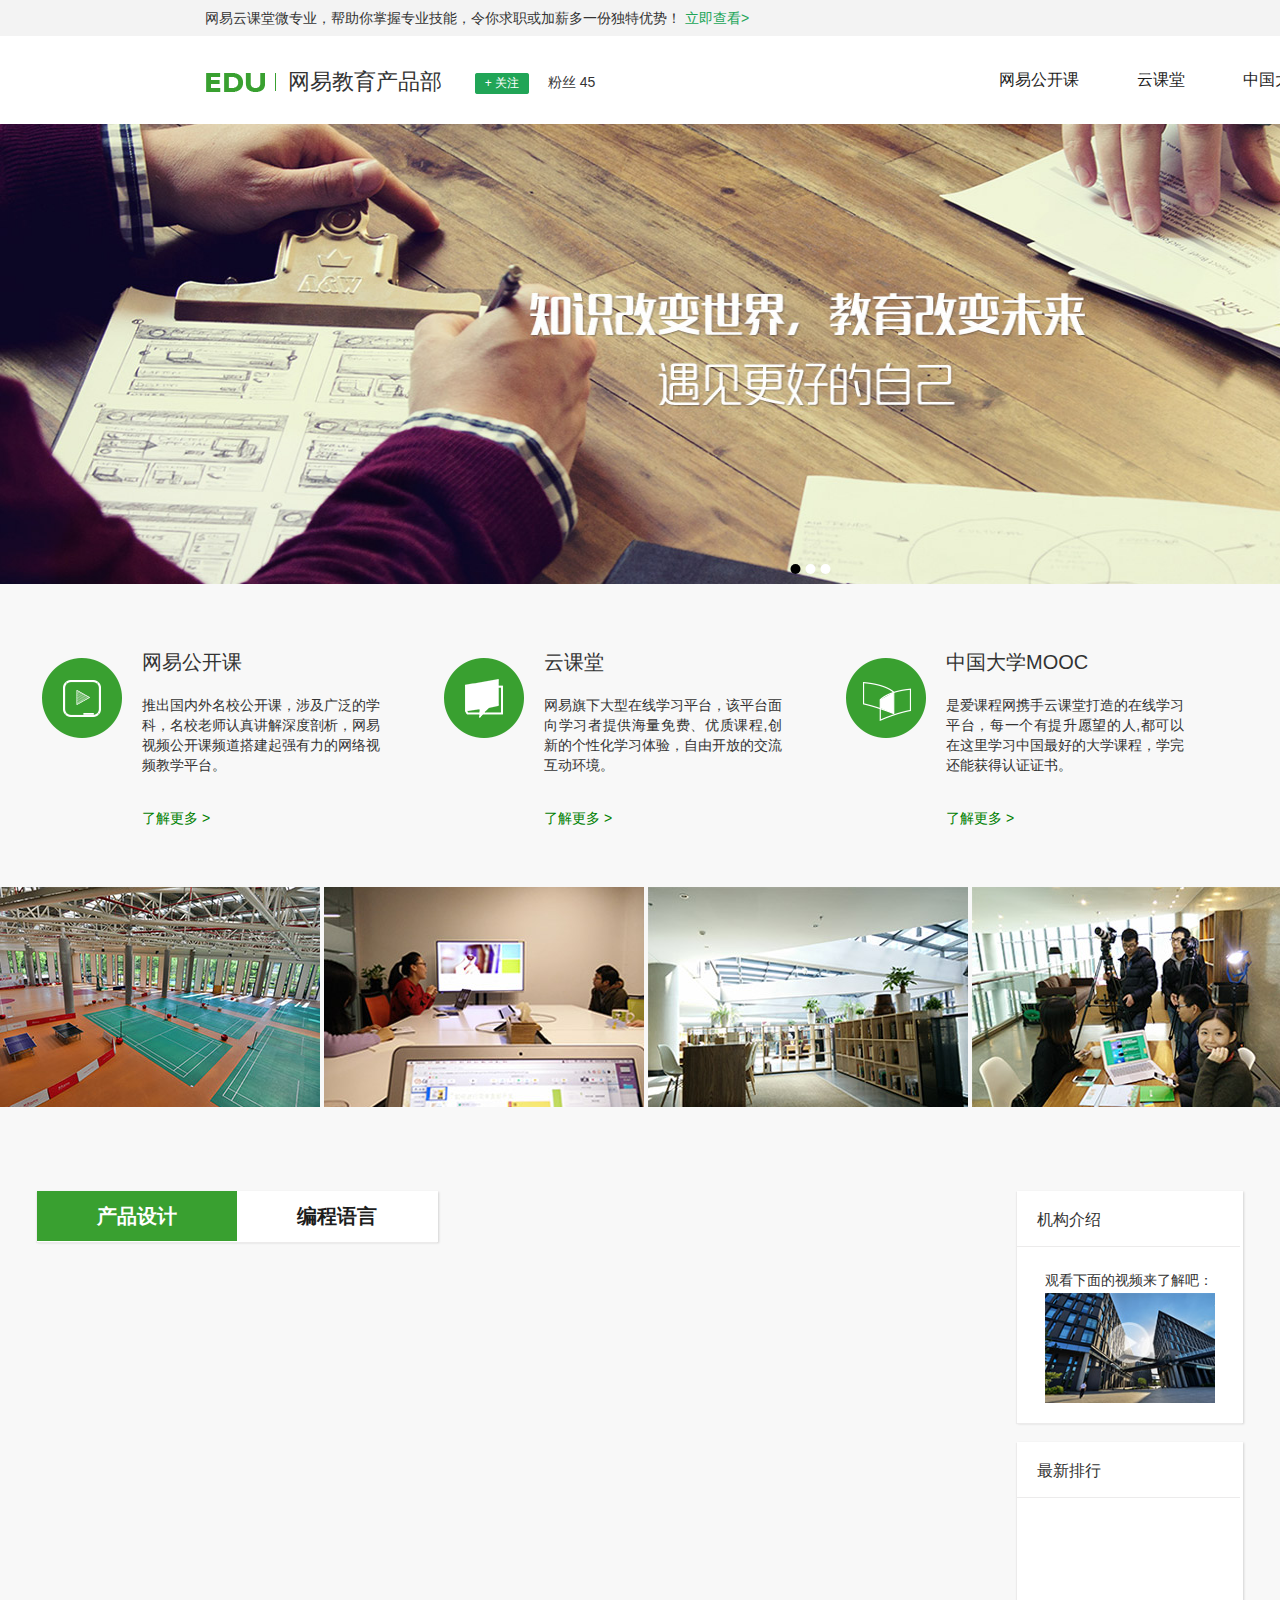
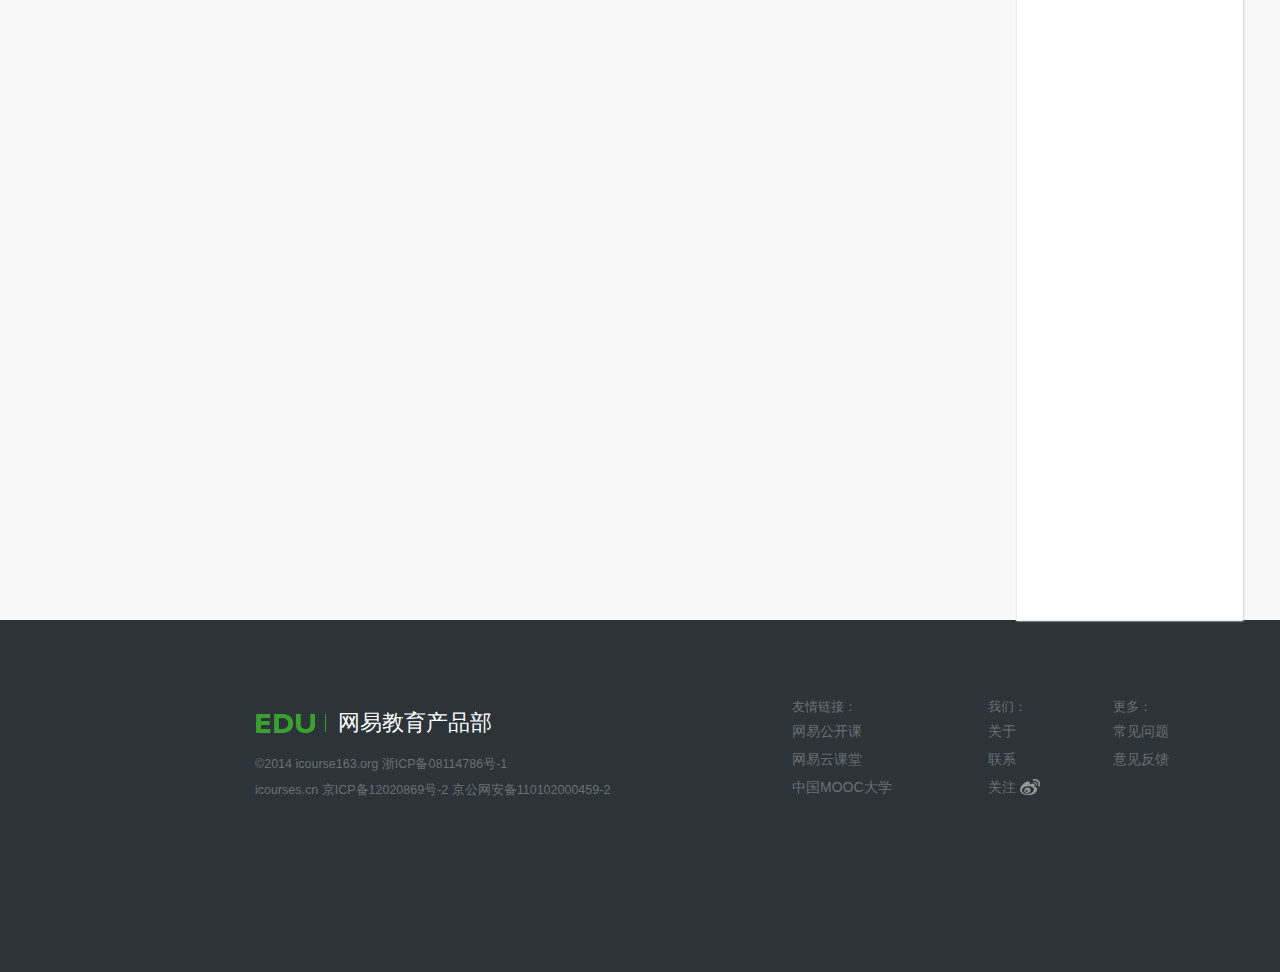
<file: index.html>
<!DOCTYPE html>
<html>
<head>
    <meta charset="UTF-8">
    <title>网易教育产品部</title>
    <link rel="stylesheet" href="index.css">
    <link rel="shortcut icon" href="favicon.ico" />
    <!-- 页面基础js引入，不需要在dom加载完后 -->
    <script src='js/base/util.js'></script>
    <script src='js/base/md5.js'></script>
</head>
<body>
    <div class="g-doc">
        <!-- 页面头部 -->
        <div class="g-hd">
            <div class="m-note-wrap">
                <div class="m-note">
                    <p>网易云课堂微专业，帮助你掌握专业技能，令你求职或加薪多一份独特优势！
                        <a href="http://study.163.com/" target="_blank">立即查看&gt;</a>
                    </p>
                    <p class='u-noshow'>×&nbsp;不再提醒</p>
                </div>
            </div>
            <div class="m-top">
                <div class="m-logo f-fl"><h1>网易教育产品部</h1></div>
                <div class="m-favor f-fl">
                    <span class="u-btn1" id='btnFavor'>+&nbsp;关注</span>
                    <span class="u-btn2" id='btnFavored'>√&nbsp;已关注&nbsp;&nbsp;|&nbsp;&nbsp;<a>取消</a></span>
                    <span class="u-fan">粉丝&nbsp;45</span></div>
                <div class="m-nav f-fr">
                    <a href="http://open.163.com/" target="_blank">网易公开课</a>
                    <a href="http://study.163.com/" target="_blank">云课堂</a>
                    <a href="http://www.icourse163.org/" target="_blank">中国大学MOOC</a>
                    <a class="u-icn f-fr"></a>                
                </div>
            </div>        
        </div>
        <!-- 页面体-->
        <div class="g-bd">
            <!-- 上部分 -->
            <div class="m-wrap">
                <!-- 图片轮播 -->
                <div class="m-sld-wrap f-oh">                             
                       <div class="u-pointer"><i></i><i></i><i></i></div>
                </div>                
                <!-- 导航 -->
                <div class="m-nav1 f-cb">                
                    <div class="m-ad f-fl">
                        <div class="m-icon f-fl">
                            <div class="u-icon u-i1"></div>
                        </div>
                        <div class="m-info">
                            <h3>网易公开课</h3>
                            <p>推出国内外名校公开课，涉及广泛的学科，名校老师认真讲解深度剖析，网易视频公开课频道搭建起强有力的网络视频教学平台。</p>
                            <a href="http://open.163.com/" target="_blank">了解更多&nbsp;&gt;</a>
                        </div>
                    </div>
                    <div class="m-ad f-fl f-cb">
                        <div class="m-icon f-fl">
                            <div class="u-icon u-i2"></div>
                        </div>
                        <div class="m-info">
                            <h3>云课堂</h3>
                            <p>网易旗下大型在线学习平台，该平台面向学习者提供海量免费、优质课程,创新的个性化学习体验，自由开放的交流互动环境。</p>
                            <a href="http://study.163.com/" target="_blank">了解更多&nbsp;&gt;</a>
                        </div>
                    </div>
                    <div class="m-ad f-fl f-cb">
                        <div class="m-icon f-fl">
                            <div class="u-icon u-i3"></div>
                        </div>
                        <div class="m-info">
                            <h3>中国大学MOOC</h3>
                            <p>是爱课程网携手云课堂打造的在线学习平台，每一个有提升愿望的人,都可以在这里学习中国最好的大学课程，学完还能获得认证证书。</p>
                            <a href="http://www.icourse163.org/" target="_blank">了解更多&nbsp;&gt;</a>
                        </div>
                    </div>           
                </div>
                <!-- 图片列表 -->
                <div class="m-imgs">
                    <div class="i-first"></div>
                    <div class="i-photo2"></div>
                    <div class="i-photo3"></div>
                    <div class="i-photo4"></div>
                    <div class="i-last"></div>
                </div>
            </div>
            <!-- 主体内容区 -->
            <div class="g-mn f-cb">
                <!-- 左侧主要内容 -->
                <div class="g-mnc f-fl">
                    <!-- tab -->
                    <ul id="tabControl" class="m-tab f-shadow f-fbold">
                        <li class="f-fl"><a href="#tabDesign" >产品设计</a></li>
                        <li class="f-fl"><a href="#tabProgram" >编程语言</a></li>
                    </ul>
                    <!-- tab内容页 -->
                    <div id="tabContent" class="m-ct">
                        <div id="tabDesign" class="f-dn">                            
                        </div>
                        <div id="tabProgram" class="f-dn">
                        </div>
                    </div>                    
                </div>
                <!-- 右侧边栏 -->
                <div class="g-sd f-fl">
                    <!-- 机构介绍 -->
                    <div class="m-intro f-shadow">
                        <div class="u-title"><h3>机构介绍</h3></div>
                        <div class="u-video">
                            <p>观看下面的视频来了解吧：</p>                            
                            <img width="170" height="110" src="images/video.jpg" alt="">          
                        </div>
                    </div>
                    <!-- 最热排行 -->
                    <div class="m-rank f-shadow">
                        <div class="u-title"><h3>最新排行</h3></div>
                        <div class="m-rank-wrap f-oh"></div>                        
                    </div>
                </div>
            </div>
        </div>
        <!-- 页面脚 -->
        <div class="g-ft">
            <div class="m-foot">
                <!-- 左侧logo -->
                <div class="m-logo f-fl">
                    <h1>网易教育产品部</h1><span>©2014 icourse163.org 浙ICP备08114786号-1<br/>icourses.cn 京ICP备12020869号-2 京公网安备110102000459-2</span>
                </div>
                <!-- 右侧链接 -->
                <div class="m-about f-fr">
                    <div class="m-box1 f-fl">
                        <div class="u-t">友情链接：</div>
                        <span><a href="">网易公开课</a><br/><a href="">网易云课堂</a><br/><a href="">中国MOOC大学</a></span>
                    </div>
                    <div class="m-box2 f-fl">
                        <div class="u-t">我们：</div>
                        <span><a href="">关于</a><br/><a href="">联系</a><br/><a href="">关注&nbsp;<i class="u-wb"></i></a>
                    </div>
                    <div class="m-box3 f-fl">
                        <div class="u-t">更多：</div>
                        <span><a href="">常见问题</a><br/><a href="">意见反馈</a></span>
                    </div>
                </div>
            </div>
        </div>
    </div>
    <!-- 针对不支持media query做的响应式 -->
    <script src="js/media4NoSupported.js"></script>
    <!-- 页面组件js引入 -->
    <script src='js/components/banner.js'></script>
    <script src='js/components/hotlist.js'></script>
    <script src='js/components/courselist.js'></script>
    <script src='js/components/modal.js'></script>
    <script src='js/components/loginmodal.js'></script>
    <script src='js/components/tab.js'></script>
    <script src='js/index.js'></script>
</body>
</html>
</file>
<file: index.css>
/* reset */
html,body,h1,h2,h3,h4,h5,h6,div,dl,dt,dd,ul,ol,li,p,blockquote,pre,hr,figure,table,caption,th,td,form,fieldset,legend,input,button,textarea,menu{margin:0;padding:0;-moz-user-select:none;-webkit-user-select:none;user-select:none;}
header,footer,section,article,aside,nav,hgroup,address,figure,figcaption,menu,details{display:block;}
html,body,fieldset,img,iframe,abbr{border:0;}
li{list-style:none;display:inline-block;}
h1,h2,h3,h4,h5,h6,small{font-size:100%;}
li,a,button{cursor:pointer;}
h1,h2,h3,h4,h5,h6,em,strong,b{font-weight:normal;}
p,span{display:inline;}
del,ins,u,s,a,a:hover{text-decoration:none;}
body,textarea,input,button,select,legend{font:14px/1.25 helvetica,"Hiragino Sans GB","Microsoft YaHei","微软雅黑","宋体";color:#333;outline:0;}
body{background:#f8f8f8;}
a{color:#1d1d1d;}
button,input[type="button"],input[type="submit"],input[type="reset"]{-webkit-appearance:none;}
html,body{width:100%;height:100%;}

/* function */
.f-dn{display:none !important;}
.f-cb:after{display:block;clear:both;visibility:hidden;height:0;overflow:hidden;content:".";}
.f-cb{zoom:1;}
.f-fs0{font-size:12px;}
.f-fs1{font-size:14px;}
.f-lh0{line-height:15px;}
.f-fc1{color:#999;}
.f-fc2{color:#ff3f00;}
.f-fc3{color:#39a030 !important;}
.f-fbold{font-weight:bold;}
.f-fl{float:left;}
.f-fr{float:right;}
.f-shadow{box-shadow:-1px 1px 1px #ecebeb,1px 1px 2px #d4d3d3;}
.f-shadow-big{box-shadow:-1px 1px 2px 1px #d0cfd0,1px -1px 2px 1px #d0cfd0;}
.f-oh{overflow:hidden;}
.f-bd{border:1px solid #d0cfd0;}

/* 布局 */
.g-doc{position:relative;}
.g-hd{background:#fff;min-width:1616px;}
.g-bd{width: 100%;}

.g-mn{margin:0 auto;margin-top:84px;width:1206px;}
.g-mnc{width:980px;}
.g-sd{width:224px;}
.g-sd .u-title{position:relative;width:223px;height:55px;border-bottom:1px solid #ecebeb;}
.g-sd .u-title h3{display:inline-block;position:absolute;top:19px;left:20px;font-size:16px;} 
.g-ft{background:#2c3339;height:262px;padding-top:90px;min-width:1616px;}

/* 顶部提示 */
.m-note-wrap{background-color: #f3f3f3;}
.m-note{width: 1206px;height: 36px;margin:0 auto;position:relative;}
.m-note p{line-height: 36px;color:#333;}
.m-note a{color:#21a557;}
.m-note .u-noshow{position:absolute;right:1px;top:0px;cursor:pointer;}

/* 页头 */
.m-top{width:1206px;margin:0 auto;height: 22px;padding:33px 0 33px;}
.m-top .m-logo{width:238px;}
.m-top .m-logo h1{width:155px;height:26px;padding-left: 83px;background:url(images/sprite.png)  no-repeat -205px 4px;font-size: 22px;line-height:26px;}
.m-top .m-favor{margin-left:31px; height:26px; line-height:26px; } 
.m-favor .u-btn1{background:url(images/sprite.png) no-repeat -142px 0px; width:56px; height:21px; display:inline-block; font-size:12px; text-align:center; line-height:21px; color: #fff;cursor: pointer; }
.m-favor .u-btn2{background:url(images/sprite.png) no-repeat -60px -28px; width:106px; height:21px; display:inline-block; font-size:12px; text-align:center; line-height:21px; color: #000;cursor: pointer; }
.m-favor .u-btn1:hover{background:url(images/sprite.png) no-repeat 0px -29px; }
.m-favor .u-btn2:hover{background:url(images/sprite.png) no-repeat -170px -28px; }
.m-favor .u-btn2>a:hover{color:#39a030;}
.m-top .m-favor .u-fan{margin-left:14px; }
.m-top .m-nav{width:452px;margin-right:14px;}
.m-top .m-nav>a{margin-left:54px;height:22px;line-height:22px;font-size:16px;}
.m-top .m-nav>a:hover{color:green;}
.m-top .m-nav .u-icn{display:block;margin-left:0px;width:18px;height:18px;background:url(images/sprite.png) no-repeat -11px 0px;}
.m-top .m-nav .u-icn:hover{background:url(images/sprite.png) no-repeat -31px 0px;}

/* 轮播图 */
.m-wrap{text-align:center;}
.m-sld-wrap{position:relative;display:inline-block;width:1616px;height:460px}
.m-banner,.m-banner .u-banner{width:100%;height:100%;}
.m-banner .u-banner{position: absolute;top:0;left: 0;text-align: center;background-color: #fff;}
.m-banner .u-banner img{width: 1616px;height: 100%;cursor:pointer;}
/* 轮播图导航按钮 */
.m-banner .z-active{transition: opacity .5s ease-in;}
.m-sld-wrap .u-pointer {z-index: 10;position: absolute;bottom: 10px;left: 50%;-ms-transform: translateX(-50%);transform: translateX(-50%);}
.m-sld-wrap .u-pointer i{width: 10px;height: 10px;background-color: #fff;-ms-border-radius: 10px;border-radius: 10px;display: inline-block;vertical-align:bottom;margin-left: 5px;cursor:pointer;}
.m-sld-wrap .u-pointer .z-active{background-color: #000;}

/* 轮播图下方介绍区域 */
.m-wrap .m-nav1{width:1206px;height:298px;margin:0 auto;}
.m-wrap .m-nav1 .m-ad{width:402px;}
.m-wrap .m-nav1 .m-ad .m-icon{width:80px;position:relative;}
.m-wrap .m-nav1 .m-ad .m-icon .u-icon{position:absolute;top:69px;left:5px;width:80px;height:80px;}
.m-wrap .m-nav1 .m-ad .m-icon .u-i1{background:url(images/sprite.png) no-repeat -5px -55px;}
.m-wrap .m-nav1 .m-ad .m-icon .u-i2{background:url(images/sprite.png) no-repeat -89px -55px;}
.m-wrap .m-nav1 .m-ad .m-icon .u-i3{background:url(images/sprite.png) no-repeat -173px -55px;}
.m-wrap .m-nav1 .m-ad .m-info{margin:61px 0 0 105px;padding-right:59px;text-align:left;}
.m-wrap .m-nav1 .m-ad .m-info h3{font-size:20px;margin-bottom:20px;}
.m-wrap .m-nav1 .m-ad .m-info p{display:block;text-align:justify;font-size:14px;line-height:20px;}
.m-wrap .m-nav1 .m-ad .m-info a{display:inline-block;margin-top:35px;color:green;}
.m-wrap .m-nav1 .m-ad .m-info a:hover{text-decoration:underline;}

/* 照片 */
.m-wrap .m-imgs{width:1616px;height:220px;margin:0 auto;}
.m-wrap .m-imgs div{width:320px;height:220px;float:left;}
.m-wrap .m-imgs .i-first{background:url(images/img1.jpg);margin-right:4px;}
.m-wrap .m-imgs .i-photo2{background:url(images/img2.jpg);margin-right:4px;}
.m-wrap .m-imgs .i-photo3{background:url(images/img3.jpg);margin-right:4px;}
.m-wrap .m-imgs .i-photo4{background:url(images/img4.jpg);margin-right:4px;}
.m-wrap .m-imgs .i-last{background:url(images/img5.jpg);}

/* tab与课程列表 */
.m-tab{background-color:#fff;width:401px;height:51px;z-index:210;color:#000;}
.m-tab li a{display:inline-block;width:200px;height:50px;line-height:50px;font-size:20px;text-align:center;}
.m-tab li a:active{background-color:#39a030;z-index:200;color:#fff;}
.m-ct{margin-top:28px;width:100%;}
.m-list1{width:100%;}
.m-list1 li{position:relative;margin-right:20px;margin-bottom:18px;width:225px;height:228px;box-sizing:border-box;background-color:#fff;}
.m-list1 li img{width:223px;height:124px;margin:1px 1px;}
.m-list1 li .u-info{margin-left:6px;line-height:19px;width:210px;height:84px;}
.m-list1 li .u-info h4{display:block;width:210px;font-size:12px;overflow:hidden;white-space:nowrap;text-overflow:ellipsis;height:21px;line-height: 21px}
.m-list1 li .u-info span{display:block;font-size:12px;height:21px;line-height: 21px}
.m-list1 li .u-info .u-learner{display:inline-block;margin:6px 0;border:solid 1px #ddd;height:16px;box-sizing:border-box;border-radius:2px;background:url(images/sprite.png) no-repeat -282px -31px;padding-left:16px;padding-right:3px;line-height: 16px;}
.m-list1 li .u-info .u-price{display:inline-block;border:solid 1px #ddd;height:16px;box-sizing:border-box;border-radius:2px;background:url(images/sprite.png) no-repeat -283px -31px;padding-left:12px;line-height: 16px;}
.m-list1 li .m-hover{min-width:480px;min-height:239px;position:absolute;top:-10px;left:-10px;z-index:12;background-color:#f8f8f8;}
.m-list1 li .m-detail{height:155px;padding:11px;box-sizing:border-box;background-color:#fff;}
.m-list1 li .m-detail img{margin:0;}
.m-list1 li .m-detail .u-info{margin-left:18px;}
.m-list1 li .m-detail .u-info h3{display:block;width:100%;font-size:18px;color:#333;}
.m-list1 li .m-detail .u-info span{color:#666;}
.m-list1 li .m-detail .u-info .u-learner{border:none;margin:15px 0;}
.m-list1 li .m-hover .u-des{padding:20px;}
.m-list1 li .m-hover .u-des span{color:#666;margin-top:20px;line-height:24px}

/* 分页 */
.m-pagerwrap{width:100%;height:20px;position:relative;margin-top:10px;margin-bottom:120px;}
.m-pagerwrap .m-pager{width:302px;height:20px;position:absolute;right:20px;}
.m-pagerwrap .m-pager li{height:20px;width:30px;vertical-align: middle;}
.m-pagerwrap .m-pager li .u-pre{display:inline-block;width:30px;height:20px;background:url(images/sprite.png) no-repeat -52px 0}
.m-pagerwrap .m-pager li .u-next{display:inline-block;width:30px;height:20px;background:url(images/sprite.png) no-repeat -85px 0;margin-left:1px;}
.m-pagerwrap .m-pager li .u-number{display:inline-block;width:20px;height:20px;line-height:20px;margin-left:5px;text-align:center;}
.m-pagerwrap .m-pager li .u-number:hover{background:url(images/sprite.png) no-repeat -118px 0;color:#fff;}
.m-pagerwrap .m-pager li .z-selected{color:#39a030;}

/* 视频 */
.m-intro{width:226px;height:232px;background-color:#fff;}
.m-intro .u-video{margin:20px auto;width:170px;}
.m-intro .u-video p{line-height:26px;}
.m-intro .u-video img{cursor:pointer;}

/* 热门课程 */
.m-rank{width:226px;height:778px;background-color:#fff;margin-top:19px;}
.m-rank-wrap{position:relative;width:188px;height:682px;margin:20px 0 0 20px;}
.m-rank .m-list2{position:absolute;top:0px;left:0px;}
.m-list2 li{margin-bottom:19px;}
.m-list2 li img{margin-left:-38px;height:50px;width:88px;}
.m-list2 li .u-info{margin-left:62px;}
.m-list2 li .u-info h4{display:inline-block;width:126px;font-size:14px;overflow:hidden;white-space:nowrap;text-overflow:ellipsis;}
.m-list2 li .u-info span{display:inline-block;margin-top:12px;background:url(images/sprite.png) no-repeat -284px -30px;padding-left:16px;}

.m-intro:hover,.m-rank:hover{box-shadow:1px 1px 2px 1px #d0cfd0;}

/* 页脚 */
.m-foot{width:1206px;margin:0 auto;height:90px;color:#6b6f71;}
.m-foot .m-logo{width:395px;margin-left:50px;}
.m-foot .m-logo h1{width:155px;height:26px;padding-left: 83px;background:url(images/sprite.png)  no-repeat -205px 4px;font-size: 22px;line-height:26px;color:#fff;}
.m-foot .m-logo span{display:inline-block;margin-top:15px;font-size:12.5px;line-height:26px;}
.m-foot .m-about{margin-right:209px;width:410px;}
.m-box1,.m-box2,.m-box3{margin-top:-10px;}
.m-box1{margin-right:96px;}
.m-box2{margin-right:72px;}
.m-box2{margin-right:72px;}
.m-foot .m-about .u-t{font-size:12.5px;margin-bottom:2px}
.m-foot .m-about span{display:inline-block;line-height:28px;}
.m-foot .m-about a{color:#6b6f71;}
.m-foot .m-about a:hover{text-decoration:underline;}
.m-foot .m-about .u-wb{display:inline-block;width:22px;height:18px;background:url(images/sprite.png) no-repeat -277px -55px;vertical-align:middle;}

/* 模态框样式 */
.m-modal{height:100%; width:100%; position:fixed; left:0; top:0; background-color:rgba(50, 50, 50, 0.75); text-align:center; color:#000; z-index:11;}
.m-modal .modal_align,.m-modal .modal_wrap{display:inline-block; vertical-align:baseline; zoom:1; *display:inline; *vertical-align:auto; vertical-align:middle; }
.m-modal .modal_align{height:100%; width:1px; line-height:100%; } 
.m-modal .modal_wrap{position:relative; text-align:left; -webkit-box-shadow:2px 2px 5px rgba(0,0,0,0.4); box-shadow:2px 2px 5px rgba(0,0,0,0.4); border-radius:3px; overflow:hidden; }
.m-modal .close{position:absolute; right:8px; top:8px; font-size:18px; color:#444; cursor:pointer; font-weight: bold; }
.m-modal .close:hover{color:#999;}

/* 视频弹窗 */
.m-modal .modal_body{background-color:#fff; border-top:1px solid #eee; padding-top:30px; }
.m-modal .m-videoWrap{width:950px;height:625px;}
.m-modal .m-videoWrap video{margin:20px 30px;}
.m-modal .m-videoWrap p{display:block;font-size:18px;margin-left:30px;}

/* 登录框 */
.m-login{width:386px;height:258px;box-sizing:border-box;padding:0 51px 38px 39px;}
.m-login .u-title{font-size:18px;font-weight:bold;margin-bottom:20px;}
.m-login .u-input{margin-bottom:15px;}
.m-login .u-input>input{box-sizing:border-box;width:295px;height:45px;padding:13px 10px;border:1px solid #dfdfdf;box-shadow:inset 1px 1px 0 1px #f1f1f1;line-height:18px;}
.m-login .u-btn>button{width:295px;height:48px;background:url(images/sprite.png)  no-repeat -3px -143px;border:none;font-size:16px;color:#fff;font-weight:bold;}

/* status */
.z-tab-acv{background-color:#39a030;z-index:200;color:#fff;}

/* 窄屏样式  */
@media screen and (max-width:1206px){
    html,body,.g-bd,.m-wrap .m-imgs,.m-sld-wrap{width:1364px;}
    .g-hd,.g-ft{min-width:1364px;}
    .m-note,.m-top,.m-wrap .m-nav1,.m-foot,.g-mn{width: 960px;}
    .g-mnc{width:736px;}
    .m-banner .u-banner img{margin-left:-120px;}
    .m-wrap .m-nav1 .m-ad{width:320px;}
    .m-wrap .m-imgs .i-first, .m-wrap .m-imgs .i-last{width:194px;}
    .m-foot .m-logo{margin-left:0;}
    .m-foot .m-about{margin-right:0;}
    .m-list1 li .m-hover{top:0px;left:245px;}
}
</file>
